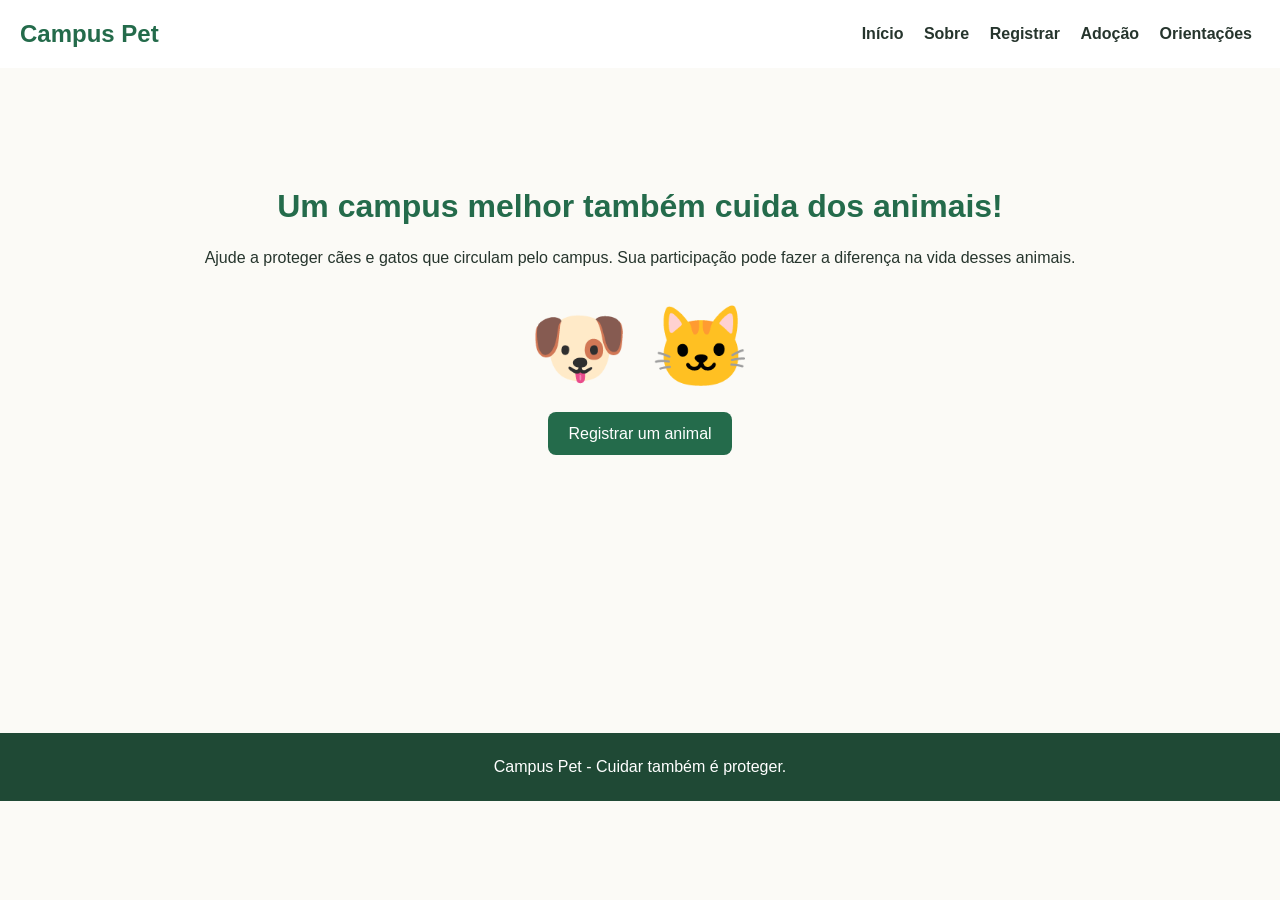
<file: Animais/index.html>
<!DOCTYPE html>
<html lang="pt-BR">
<head>
    <meta charset="UTF-8">
    <title>Campus Pet - Início</title>
    <link rel="stylesheet" href="style.css">
</head>
<body>

<header>
    <h2>Campus Pet</h2>
    <nav>
        <a href="index.html">Início</a>
        <a href="sobre.html">Sobre</a>
        <a href="registrar.html">Registrar</a>
        <a href="adocao.html">Adoção</a>
        <a href="orientacoes.html">Orientações</a>
    </nav>
</header>

<main class="inicio">
    <h1>Um campus melhor também cuida dos animais!</h1>

    <p>
        Ajude a proteger cães e gatos que circulam
        pelo campus. Sua participação pode fazer
        a diferença na vida desses animais.
    </p>

    <div class="animais">
        🐶 🐱
    </div>

    <a href="registrar.html" class="botao">
        Registrar um animal
    </a>
</main>

<footer>
    Campus Pet - Cuidar também é proteger.
</footer>

</body>
</html>
</file>
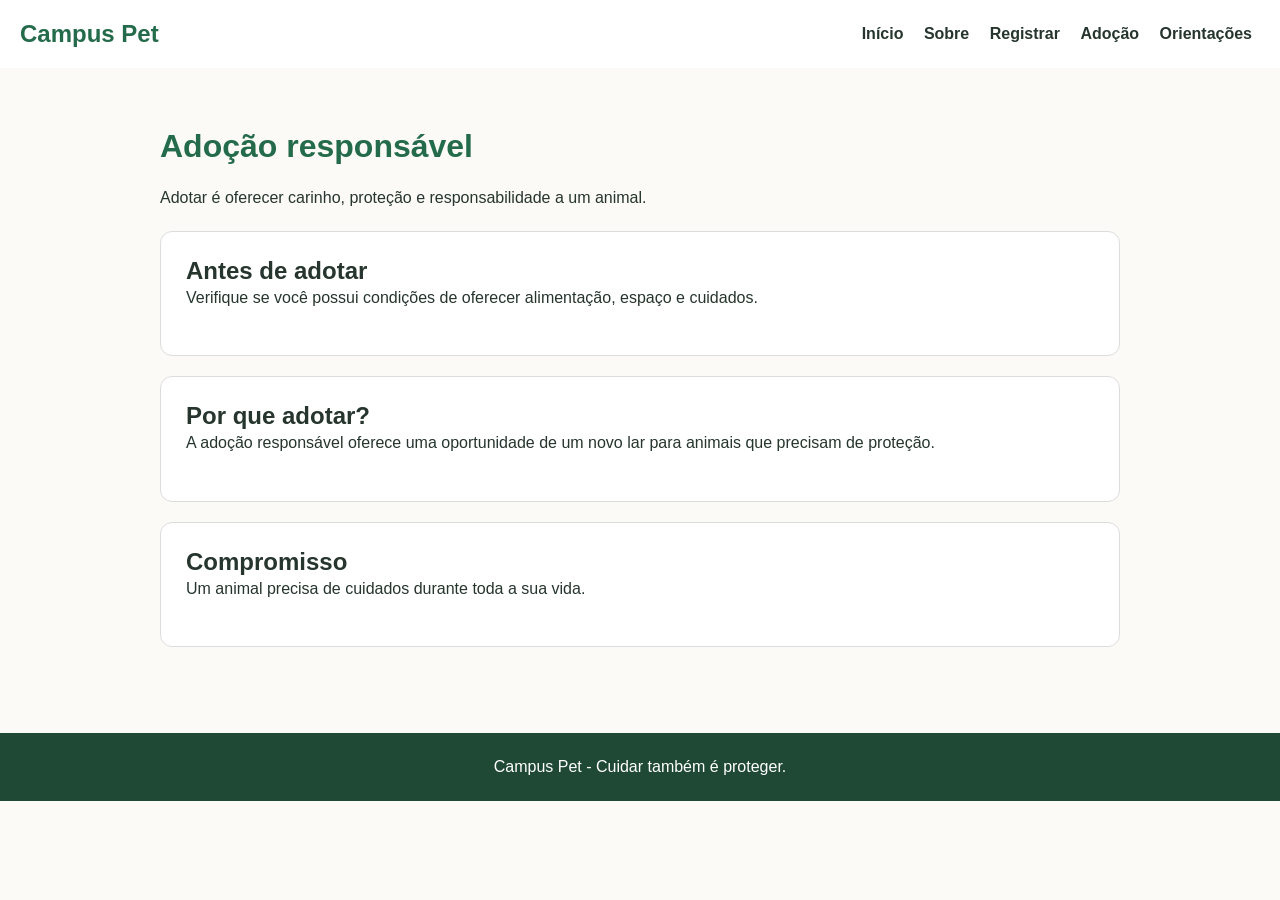
<file: Animais/adocao.html>
<!DOCTYPE html>
<html lang="pt-BR">
<head>
    <meta charset="UTF-8">
    <title>Adoção - Campus Pet</title>
    <link rel="stylesheet" href="style.css">
</head>
<body>

<header>
    <h2>Campus Pet</h2>
    <nav>
        <a href="index.html">Início</a>
        <a href="sobre.html">Sobre</a>
        <a href="registrar.html">Registrar</a>
        <a href="adocao.html">Adoção</a>
        <a href="orientacoes.html">Orientações</a>
    </nav>
</header>

<main>
    <h1>Adoção responsável</h1>

    <p>
        Adotar é oferecer carinho, proteção e
        responsabilidade a um animal.
    </p>

    <div class="card">
        <h2>Antes de adotar</h2>
        <p>
            Verifique se você possui condições de
            oferecer alimentação, espaço e cuidados.
        </p>
    </div>

    <div class="card">
        <h2>Por que adotar?</h2>
        <p>
            A adoção responsável oferece uma
            oportunidade de um novo lar para animais
            que precisam de proteção.
        </p>
    </div>

    <div class="card">
        <h2>Compromisso</h2>
        <p>
            Um animal precisa de cuidados durante
            toda a sua vida.
        </p>
    </div>
</main>

<footer>
    Campus Pet - Cuidar também é proteger.
</footer>

</body>
</html>
</file>
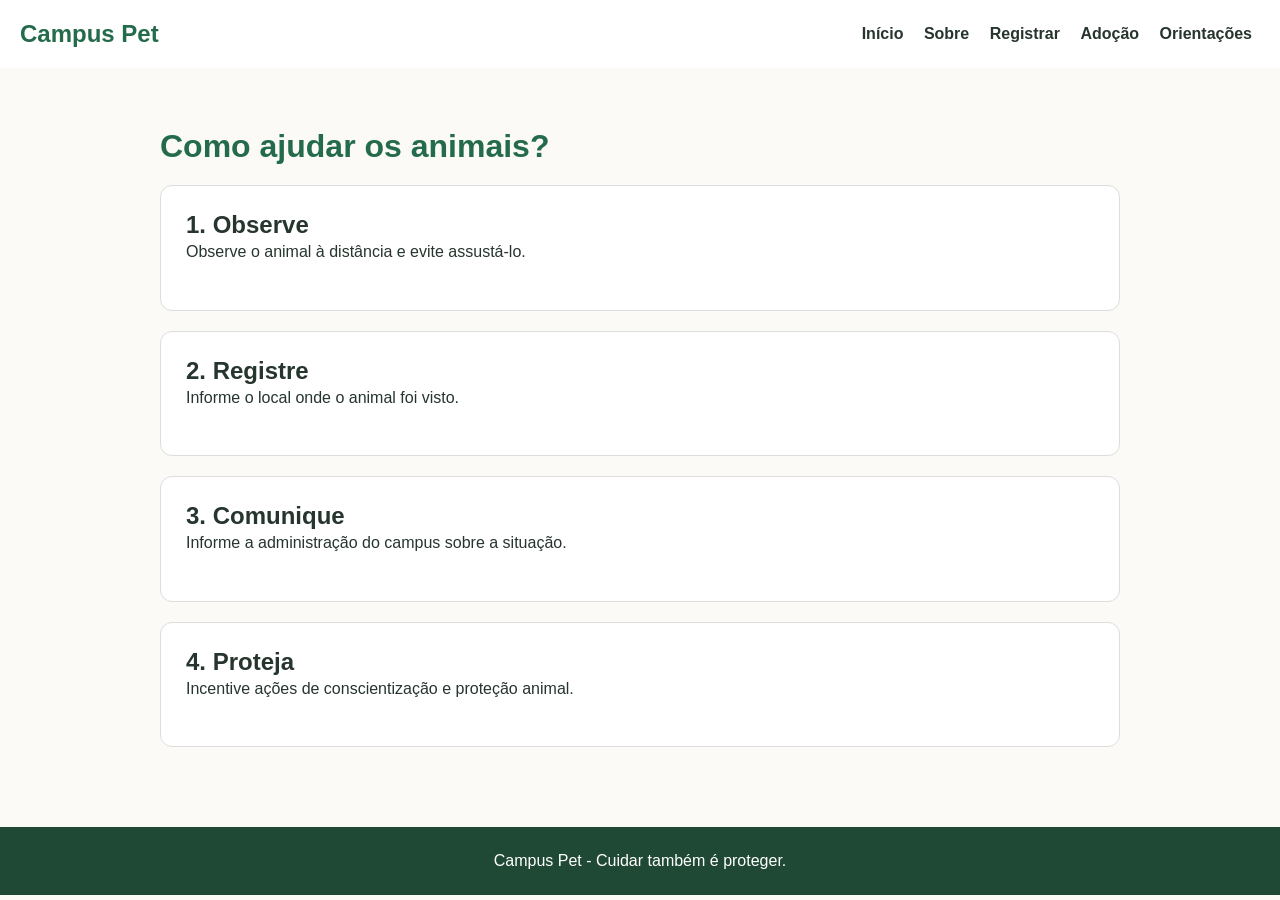
<file: Animais/orientacoes.html>
<!DOCTYPE html>
<html lang="pt-BR">
<head>
    <meta charset="UTF-8">
    <title>Orientações - Campus Pet</title>
    <link rel="stylesheet" href="style.css">
</head>
<body>

<header>
    <h2>Campus Pet</h2>
    <nav>
        <a href="index.html">Início</a>
        <a href="sobre.html">Sobre</a>
        <a href="registrar.html">Registrar</a>
        <a href="adocao.html">Adoção</a>
        <a href="orientacoes.html">Orientações</a>
    </nav>
</header>

<main>
    <h1>Como ajudar os animais?</h1>

    <div class="card">
        <h2>1. Observe</h2>
        <p>
            Observe o animal à distância e evite
            assustá-lo.
        </p>
    </div>

    <div class="card">
        <h2>2. Registre</h2>
        <p>
            Informe o local onde o animal foi visto.
        </p>
    </div>

    <div class="card">
        <h2>3. Comunique</h2>
        <p>
            Informe a administração do campus
            sobre a situação.
        </p>
    </div>

    <div class="card">
        <h2>4. Proteja</h2>
        <p>
            Incentive ações de conscientização
            e proteção animal.
        </p>
    </div>
</main>

<footer>
    Campus Pet - Cuidar também é proteger.
</footer>

</body>
</html>
</file>
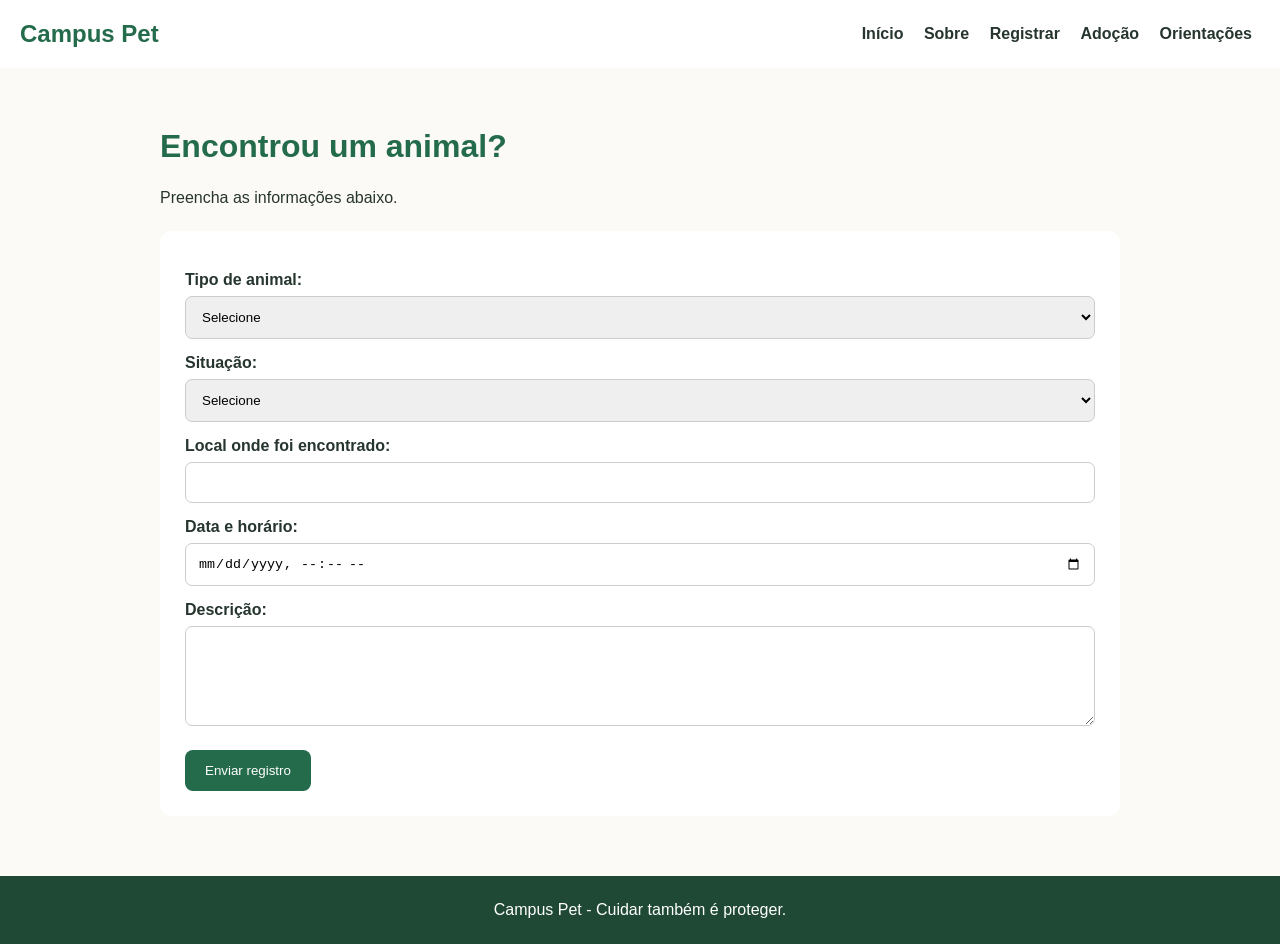
<file: Animais/registrar.html>
<!DOCTYPE html>
<html lang="pt-BR">
<head>
    <meta charset="UTF-8">
    <title>Registrar Animal - Campus Pet</title>
    <link rel="stylesheet" href="style.css">
</head>
<body>

<header>
    <h2>Campus Pet</h2>
    <nav>
        <a href="index.html">Início</a>
        <a href="sobre.html">Sobre</a>
        <a href="registrar.html">Registrar</a>
        <a href="adocao.html">Adoção</a>
        <a href="orientacoes.html">Orientações</a>
    </nav>
</header>

<main>
    <h1>Encontrou um animal?</h1>

    <p>Preencha as informações abaixo.</p>

    <form id="reportForm">

        <label>Tipo de animal:</label>
        <select id="animal" required>
            <option value="">Selecione</option>
            <option>Cachorro</option>
            <option>Gato</option>
        </select>

        <label>Situação:</label>
        <select id="situation" required>
            <option value="">Selecione</option>
            <option>Visto no campus</option>
            <option>Parece perdido</option>
            <option>Precisa de atendimento</option>
        </select>

        <label>Local onde foi encontrado:</label>
        <input type="text" id="place" required>

        <label>Data e horário:</label>
        <input type="datetime-local" id="when" required>

        <label>Descrição:</label>
        <textarea id="details" required></textarea>

        <button type="submit">Enviar registro</button>

    </form>

    <div id="reportList"></div>
</main>

<footer>
    Campus Pet - Cuidar também é proteger.
</footer>

<script src="script.js"></script>
</body>
</html>
</file>
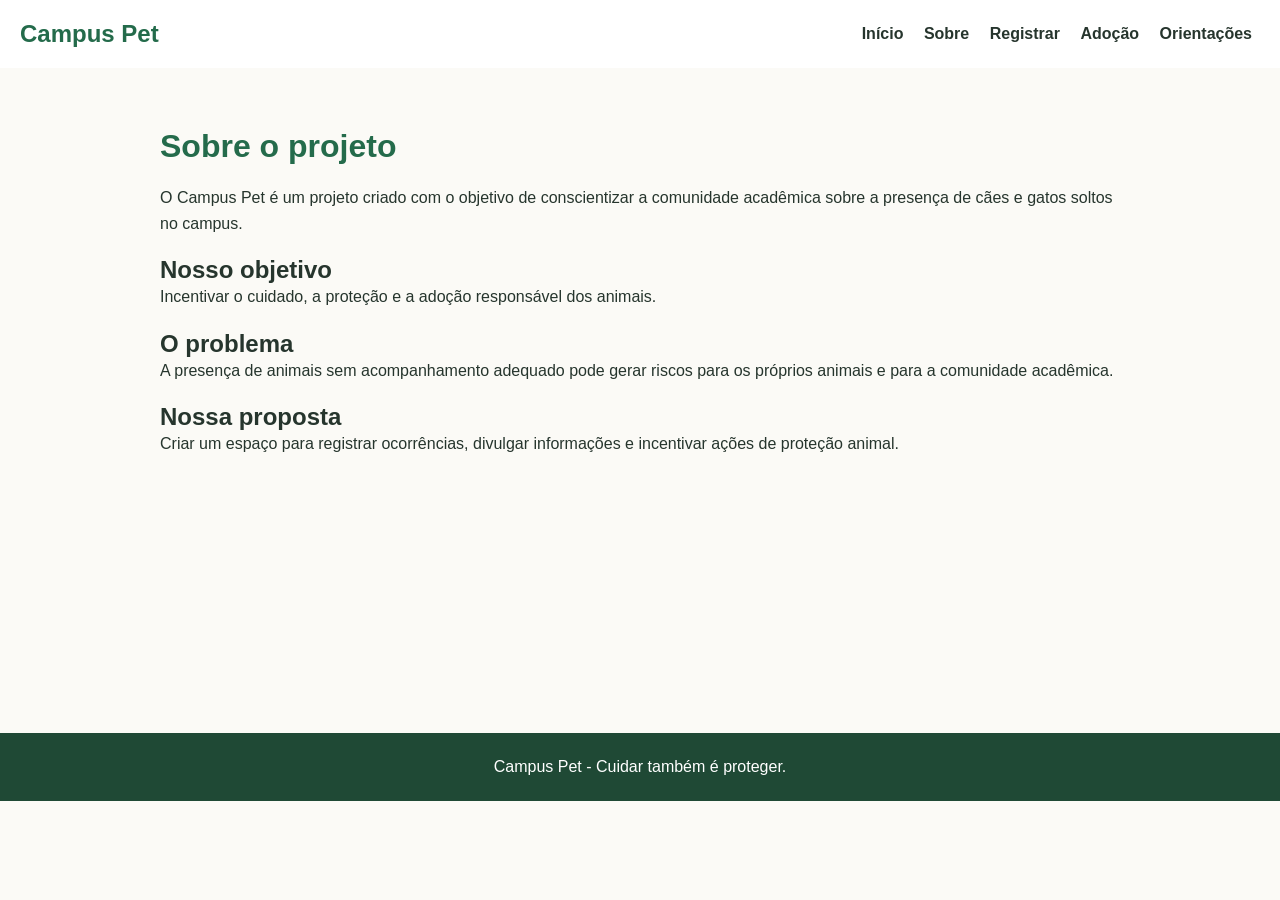
<file: Animais/sobre.html>
<!DOCTYPE html>
<html lang="pt-BR">
<head>
    <meta charset="UTF-8">
    <title>Sobre - Campus Pet</title>
    <link rel="stylesheet" href="style.css">
</head>
<body>

<header>
    <h2>Campus Pet</h2>
    <nav>
        <a href="index.html">Início</a>
        <a href="sobre.html">Sobre</a>
        <a href="registrar.html">Registrar</a>
        <a href="adocao.html">Adoção</a>
        <a href="orientacoes.html">Orientações</a>
    </nav>
</header>

<main>
    <h1>Sobre o projeto</h1>

    <p>
        O Campus Pet é um projeto criado com o objetivo
        de conscientizar a comunidade acadêmica sobre
        a presença de cães e gatos soltos no campus.
    </p>

    <h2>Nosso objetivo</h2>

    <p>
        Incentivar o cuidado, a proteção e a adoção
        responsável dos animais.
    </p>

    <h2>O problema</h2>

    <p>
        A presença de animais sem acompanhamento
        adequado pode gerar riscos para os próprios
        animais e para a comunidade acadêmica.
    </p>

    <h2>Nossa proposta</h2>

    <p>
        Criar um espaço para registrar ocorrências,
        divulgar informações e incentivar ações
        de proteção animal.
    </p>
</main>

<footer>
    Campus Pet - Cuidar também é proteger.
</footer>

</body>
</html>
</file>
<file: Animais/style.css>
* {
    margin: 0;
    padding: 0;
    box-sizing: border-box;
}

body {
    font-family: Arial, sans-serif;
    background: #fbfaf6;
    color: #26352d;
}

header {
    background: white;
    padding: 20px;
    display: flex;
    justify-content: space-between;
    align-items: center;
    flex-wrap: wrap;
}

header h2 {
    color: #246b4b;
}

nav a {
    text-decoration: none;
    color: #26352d;
    margin: 8px;
    font-weight: bold;
}

nav a:hover {
    color: #246b4b;
}

main {
    max-width: 1000px;
    margin: 40px auto;
    padding: 20px;
    min-height: 65vh;
}

.inicio {
    text-align: center;
    padding-top: 80px;
}

h1 {
    color: #246b4b;
    margin-bottom: 20px;
}

p {
    line-height: 1.6;
    margin-bottom: 20px;
}

.animais {
    font-size: 80px;
    margin: 30px;
}

.botao, button {
    background: #246b4b;
    color: white;
    padding: 13px 20px;
    border: none;
    border-radius: 8px;
    text-decoration: none;
    cursor: pointer;
}

.card {
    background: white;
    padding: 25px;
    border-radius: 12px;
    margin: 20px 0;
    border: 1px solid #ddd;
}

form {
    background: white;
    padding: 25px;
    border-radius: 12px;
}

label {
    display: block;
    margin-top: 15px;
    font-weight: bold;
}

input, select, textarea {
    width: 100%;
    padding: 12px;
    margin-top: 7px;
    border: 1px solid #ccc;
    border-radius: 7px;
}

textarea {
    height: 100px;
}

button {
    margin-top: 20px;
}

.report {
    background: white;
    padding: 20px;
    margin-top: 15px;
    border-radius: 10px;
}

footer {
    background: #1f4935;
    color: white;
    text-align: center;
    padding: 25px;
}

@media (max-width: 700px) {
    header {
        flex-direction: column;
        gap: 15px;
    }

    nav {
        text-align: center;
    }
}
</file>
